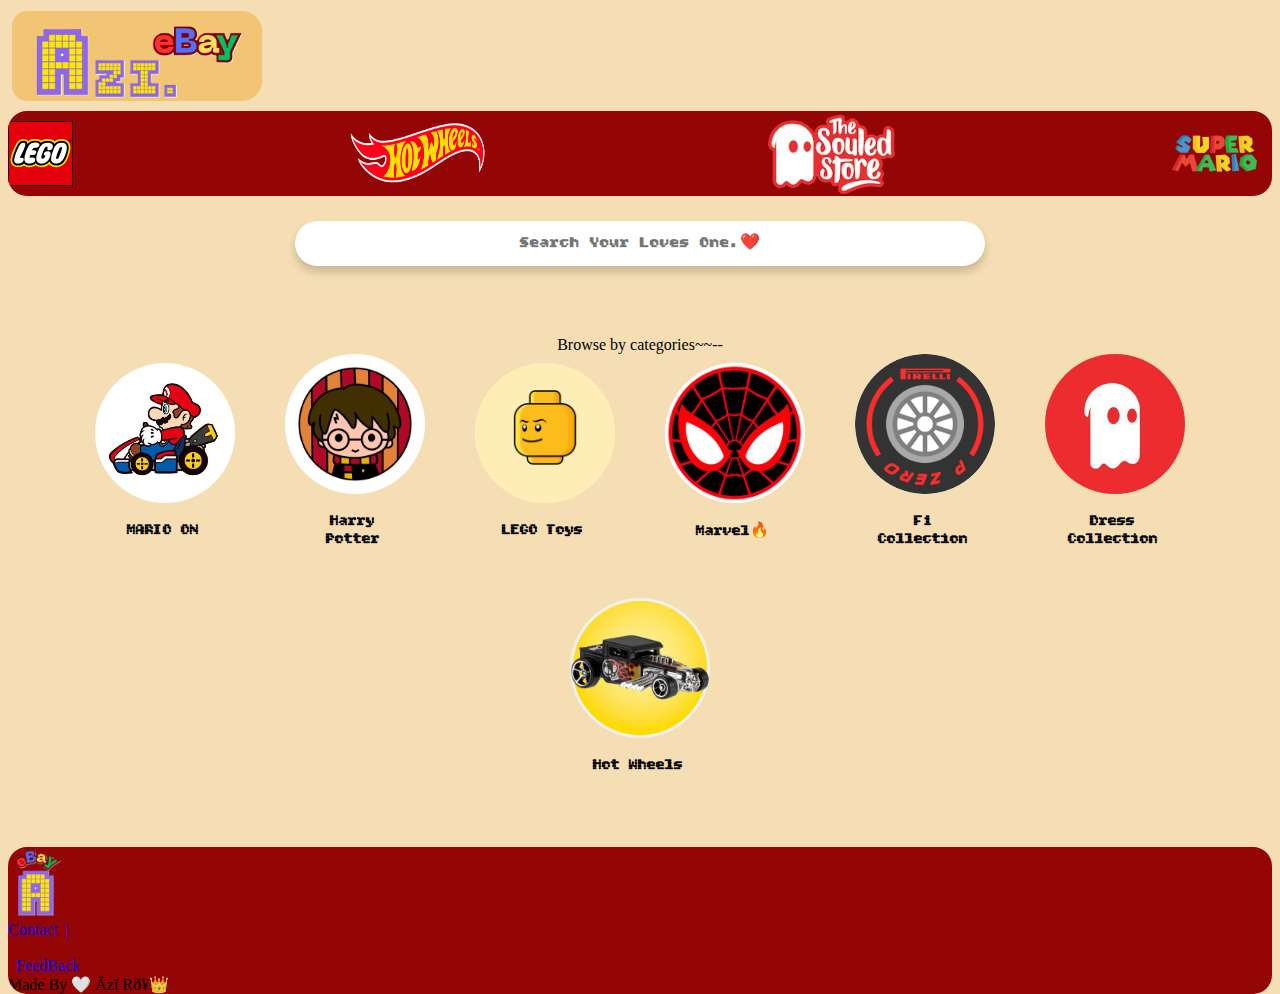
<file: index.html>
<!DOCTYPE html>
<html lang="en">
  <head>
    <meta charset="UTF-8" />
    <meta name="viewport" content="width=device-width, initial-scale=1.0" />
    <title>Azi.eBay | Shopping</title>
    <link rel="stylesheet" href="./style.css" />
    <link rel="icon" href="./Logo2.1.png" />
    <link rel="preconnect" href="https://fonts.googleapis.com" />
    <link rel="preconnect" href="https://fonts.gstatic.com" crossorigin />
    <link
      href="https://fonts.googleapis.com/css2?family=Bitcount+Grid+Double&display=swap"
      rel="stylesheet"
    />
  </head>
  <body>
    <header>
      <div class="logo"><img src="./newLogo2.png" alt="" /></div>
      <nav class="navigation">
        <ul>
          <li>
            <a href="https://www.lego.com/en-in" target="_blank"
              ><img
                src="./brand-lego.svg"
                alt="LEGO"
                width="65"
                height="85"
                loading="eager"
                decoding="async"
            /></a>
          </li>
          <li>
            <a href="https://shop.mattel.com/pages/hot-wheels" target="_blank"
              ><img
                src="./hot_wheel_logo.png"
                alt="F1"
                width="149"
                height="85"
                loading="eager"
                decoding="async"
            /></a>
          </li>
          <li>
            <a href="https://www.thesouledstore.com/" target="_blank"
              ><img
                src="./non-member-logo2.gif"
                alt="LEGO"
                width="140"
                height="85"
                loading="eager"
                decoding="async"
            /></a>
          </li>
          <li>
            <a href="https://mario.nintendo.com/" target="_blank"
              ><img
                src="./super-mario.png"
                alt="LEGO"
                width="85"
                height="85"
                loading="eager"
                decoding="async"
            /></a>
          </li>
        </ul>
      </nav>
    </header>
    <div class="search-container">
      <input id="search" type="text" placeholder="Search Your Loves One.❤️" />
    </div>

    <section class="categories">
      <p>Browse by categories~~--</p>
      <div class="category-grid">
        <div class="category">
          <a href="./Mario_pr.html"><img src="./Mario_img.jpeg" alt="" /></a>
          <p>MARIO ON</p>
        </div>
        <div class="category">
          <a href="./Harry_pr.html"><img src="./Harry2logo.jpeg" alt="" /></a>
          <p>Harry Potter</p>
        </div>
        <div class="category">
          <a href="./Logo_pr.html"><img src="./Lego.gif" alt="" /></a>
          <p>LEGO Toys</p>
        </div>
        <div class="category">
          <a href="./Marvel_pr.html"><img src="./spider_man.jpeg" alt="" /></a>
          <p>Marvel🔥</p>
        </div>
        <div class="category">
          <a href="./F1.html"><img src="./F1_wheel.jpeg" alt="" /></a>
          <p>F1 Collection</p>
        </div>
        <div class="category">
          <a href="./Souled_pr.html"><img src="./sstore.jpeg" alt="" /></a>
          <p>Dress Collection</p>
        </div>
        <div class="category">
          <a href="./Hot_wheels.html"><img src="./hot_wheels.avif" alt="" /></a>
          <p>Hot Wheels</p>
        </div>
      </div>
    </section>
    <nav class="about2">
      <img src="./Logo2.1.png" alt="" height="70px" />
      <span
        ><a href="./Contact_us.html">Contact &nbsp;|</a> &nbsp;
        <a href="./Efeedback.html" target="_blank">&nbsp; FeedBack</a></span
      >
      <div class="credit">Made By 🤍 Äzï Rð¥👑</div>
    </nav>
    <script type="module" src="./app.js"></script>
  </body>
</html>
</file>
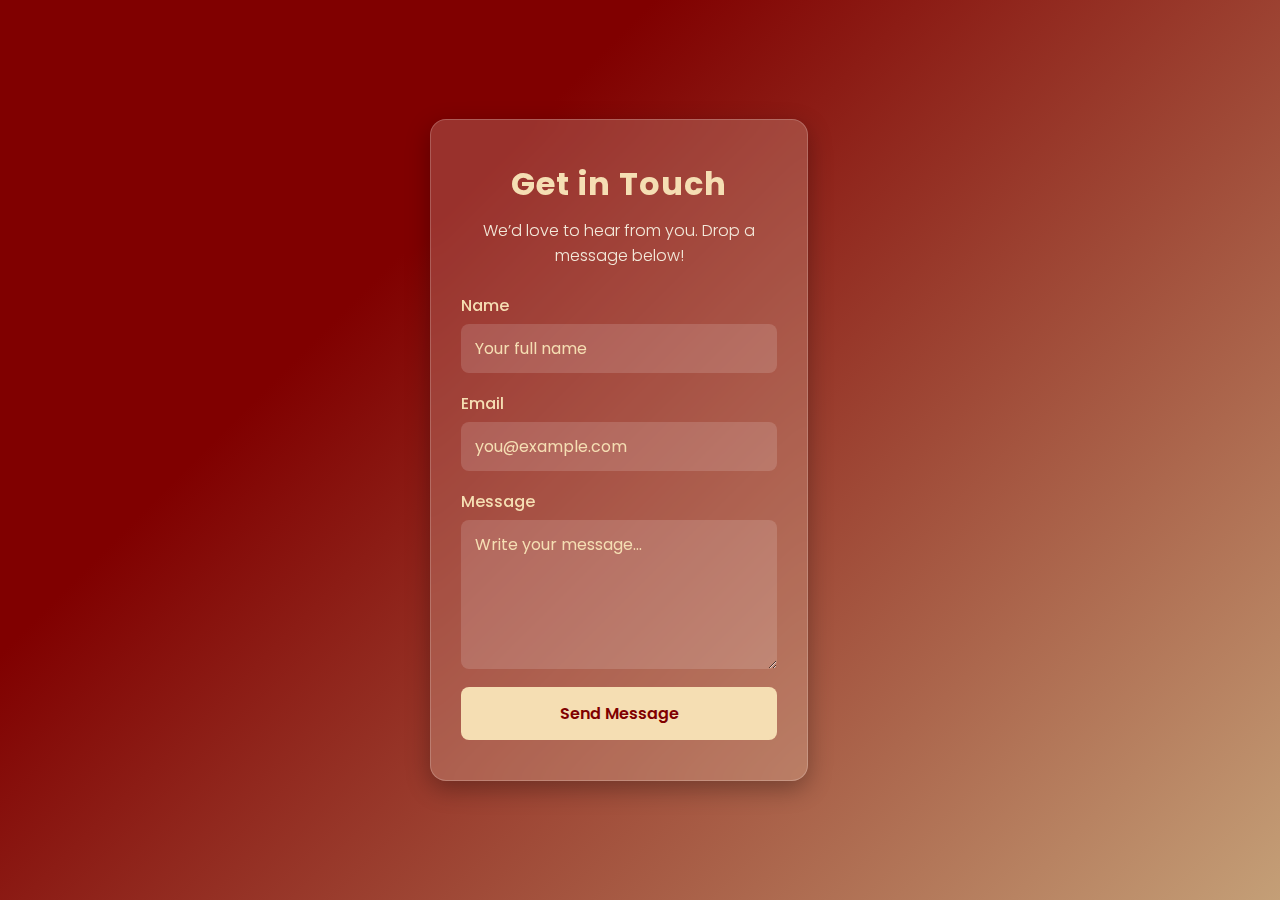
<file: Contact_us.html>
<!DOCTYPE html>
<html lang="en">
<head>
  <meta charset="UTF-8">
  <meta name="viewport" content="width=device-width, initial-scale=1.0">
  <title>Contact Us</title>
  <link href="https://fonts.googleapis.com/css2?family=Poppins:wght@300;500;700&display=swap" rel="stylesheet">
  <link rel="stylesheet" href="contact.css">
</head>
<body>
  <section class="contact-section">
    <div class="contact-card">
      <h1>Get in Touch</h1>
      <p class="subtitle">We’d love to hear from you. Drop a message below!</p>

      <form class="contact-form">
        <label for="name">Name</label>
        <input type="text" id="name" name="name" placeholder="Your full name" required>

        <label for="email">Email</label>
        <input type="email" id="email" name="email" placeholder="you@example.com" required>

        <label for="message">Message</label>
        <textarea id="message" name="message" placeholder="Write your message..." rows="5" required></textarea>

        <button type="submit">Send Message</button>
      </form>
    </div>
  </section>
</body>
</html>
</file>
<file: style.css>
* {
  padding: 0%;
  margin: 0%;
  box-sizing: border-box;

}
body {
  max-height: 100vh;
  background-color: wheat;
  margin: 5px;
}
nav {
  background-color: rgb(148, 5, 5);
  margin: 3px;
  border-radius: 19px 19px 19px 19px;
  overflow: hidden;

}
nav ul{
  width: 100%;
  list-style: none;
  display: flex;
  justify-content: space-between;
  align-items: center;
}
nav li{
height: 100%;
}
nav a{
  height: 100%;
  text-decoration: none;
  display: flex;
  align-items: center;
}
nav li:last-child{
  margin-right: 15px;
}

 div > img {
  height: 90px;
  width: 250px;
  object-fit: cover;
  /* display: inline-block; */
  border-radius: 15px 20px 20px 15px;
  margin: 3px;
  margin-top: 6.4px;
  margin-left: 7px;
  background-color: rgb(241, 197, 116);
}
a:link {
  cursor: pointer;
}

.search-container {
  display: flex;
  justify-content: center; /* centers horizontally */
  align-items: center;      /* centers vertically if needed */
  margin-top: 25px;         /* adjust as you like */
}

.search-container input {
  background: #fff;
  border-radius: 40px;
  padding: 13px 50px;
  box-shadow: 0 6px 9px rgba(15, 8, 8, 0.182);
  width: 690px;
  border: none;
  outline: none;
  font-size: 16px;
  font-family: "Bitcount Grid Double", system-ui;
  text-align: center;
  font-weight: 600;
}


.categories {
  text-align: center;
  padding: 70px 20px;
}

#title-1 {
  font-size: 1.8rem;
  margin-top: 1.5em;
  margin-left: 10px;
  font-family: "Bitcount Grid Double", system-ui;
  font-weight: 500;
}

.category-grid {
  display: flex;
  flex-wrap: wrap;
  justify-content: center;
  align-items: center;
  gap: 50px;
  font-family: "Bitcount Grid Double", system-ui;
  font-weight: 100;
}

.category {
  width: 140px;
  text-align: center;
}

.category img {
  width: 140px;
  height: 140px;
  object-fit: cover;
  border-radius: 50%;
  background: #f1f1f1;
  transition: transform 0.3s ease;
  cursor: pointer;
}

.category img:hover {
  transform: rotate(360deg);
  transition: 0.7s;
}

.category p {
  margin-top: 12px;
  font-weight: 600;
  color: rgb(0, 0, 0);
  font-size: 0.95rem;
  padding-right: 25px;
  font-family: "Bitcount Grid Double", system-ui;
  padding-left: 20px;
}
footer.about2 {
  position: fixed;
  bottom: 0;
  left: 0;
  width: 100%;
  background-color: #8b0000;
  color: wheat;
  display: flex;
  justify-content: space-between;
  align-items: center;
  padding: 0px 20px;
  font-family: "Bitcount Grid Double", system-ui;
  font-weight: 600;
  font-size: 14px;
  border-radius: 20px 20px 0 0;
  z-index: 10; /* ensures it’s above other elements */
}

/* Footer text and link styles */
footer.about2 .credit {
  margin: 0 10px;
}

footer.about2 a {
  color: wheat;
  text-decoration: none;
  transition: transform 0.3s ease, color 0.3s ease;
  display: inline-block; /* needed for transform to work properly */
}

footer.about2 a:hover {
  transform: scale(1.2); /* scales link smoothly */
  color: #ffcc00; /* optional golden glow on hover */
}


@media (max-width: 600px) {
  footer.about2 {
    flex-direction: column;
    gap: 10px;
    text-align: center;
  }
}
/* Social media links */
@import url('https://fonts.googleapis.com/css2?family=Poppins:ital,wght@0,100;0,200;0,300;0,400;0,500;0,600;0,700;0,800;0,900;1,100;1,200;1,300;1,400;1,500;1,600;1,700;1,800;1,900&display=swap');

.socials-container{
  display: flex;
  gap: 20px;
  width: fit-content;
  position: relative;
  left: 50px;
}
.socials-container a{
  background-color: white;
  padding: 1em;
  border-radius: 50%;
  height: 50px;
  width: 50px;
  box-sizing: border-box;
  flex-shrink: 0;
  display: grid;
  place-items: center;
  box-shadow: 0 5px 10px rgba(0, 0, 0, 0.05);
}
.socials-container a svg{
  height: 20px;
}
.socials-container a::before{
  content: attr(data-social);
  position: absolute;
  background-color: var(--accent-color);
  color: white;
  text-decoration: none;
  padding: 0.5em 1em;
  border-radius: 100px;
  box-shadow: 0 5px 10px rgba(0, 0, 0, 0.05);
  transform: translateY(-30px) rotate(25deg);
  opacity: 0;
  transition: 200ms cubic-bezier(.42,0,.44,1.68);
}
.socials-container a:hover{
  background-color: var(--accent-color);
  fill: white;
}
.socials-container a::after{
  content: '';
  position: absolute;
  height: 0;
  width: 0;
  border-left: 8px solid transparent;
  border-right: 8px solid transparent;
  border-top: 10px solid var(--accent-color);
  transform: translateY(0) rotate(25deg);
  opacity: 0;
  transition: 200ms cubic-bezier(.42,0,.44,1.68);
}
.socials-container a:hover::before{
  transform: translateY(-65px) rotate(0);
  opacity: 1;
}
.socials-container a:hover::after{
  transform: translateY(-42px) rotate(0);
  opacity: 1;
}
</file>
<file: contact.css>
/* Google Font */
* {
  margin: 0;
  padding: 0;
  box-sizing: border-box;
  font-family: 'Poppins', sans-serif;
}

body {
  min-height: 100vh;
  background: linear-gradient(135deg, maroon 30%, #c49f77 100%);
  display: flex;
  justify-content: center;
  align-items: center;
}

/* Glassy card container */
.contact-card {
  background: rgba(255, 245, 220, 0.2); /* wheat color glass */
  backdrop-filter: blur(12px);
  border: 1px solid rgba(255, 255, 255, 0.2);
  padding: 40px 30px;
  border-radius: 16px;
  max-width: 420px;
  width: 90%;
  color: #fff;
  text-align: center;
  box-shadow: 0 8px 25px rgba(0,0,0,0.3);
  animation: fadeIn 1.2s ease-out;
  transition: transform 0.3s ease;
}

.contact-card:hover {
  transform: translateY(-8px) scale(1.02);
}

/* Heading & subtitle */
.contact-card h1 {
  font-weight: 700;
  font-size: 2rem;
  margin-bottom: 10px;
  color: wheat;
  letter-spacing: 1px;
}

.subtitle {
  font-weight: 300;
  color: #f3e9da;
  margin-bottom: 25px;
}

/* Form */
.contact-form {
  display: flex;
  flex-direction: column;
  text-align: left;
}

.contact-form label {
  font-weight: 500;
  margin-bottom: 6px;
  color: wheat;
}

.contact-form input,
.contact-form textarea {
  background: rgba(255, 255, 255, 0.15);
  border: none;
  outline: none;
  padding: 12px 14px;
  margin-bottom: 18px;
  border-radius: 8px;
  color: #fff;
  font-size: 1rem;
  transition: background 0.3s ease, transform 0.2s ease;
}

.contact-form input:focus,
.contact-form textarea:focus {
  background: rgba(255, 255, 255, 0.25);
  transform: scale(1.02);
}

.contact-form button {
  background: wheat;
  color: maroon;
  border: none;
  padding: 14px 0;
  border-radius: 8px;
  font-weight: 600;
  font-size: 1rem;
  cursor: pointer;
  transition: background 0.3s ease, transform 0.2s ease;
}

.contact-form button:hover {
  background: #f5deb3;
  transform: scale(1.05);
}

/* Animation Keyframes */
@keyframes fadeIn {
  from { opacity: 0; transform: translateY(20px); }
  to { opacity: 1; transform: translateY(0); }
}
.contact-form input::placeholder,
.contact-form textarea::placeholder {
  color: wheat;      
  opacity: 1;       
}
</file>
